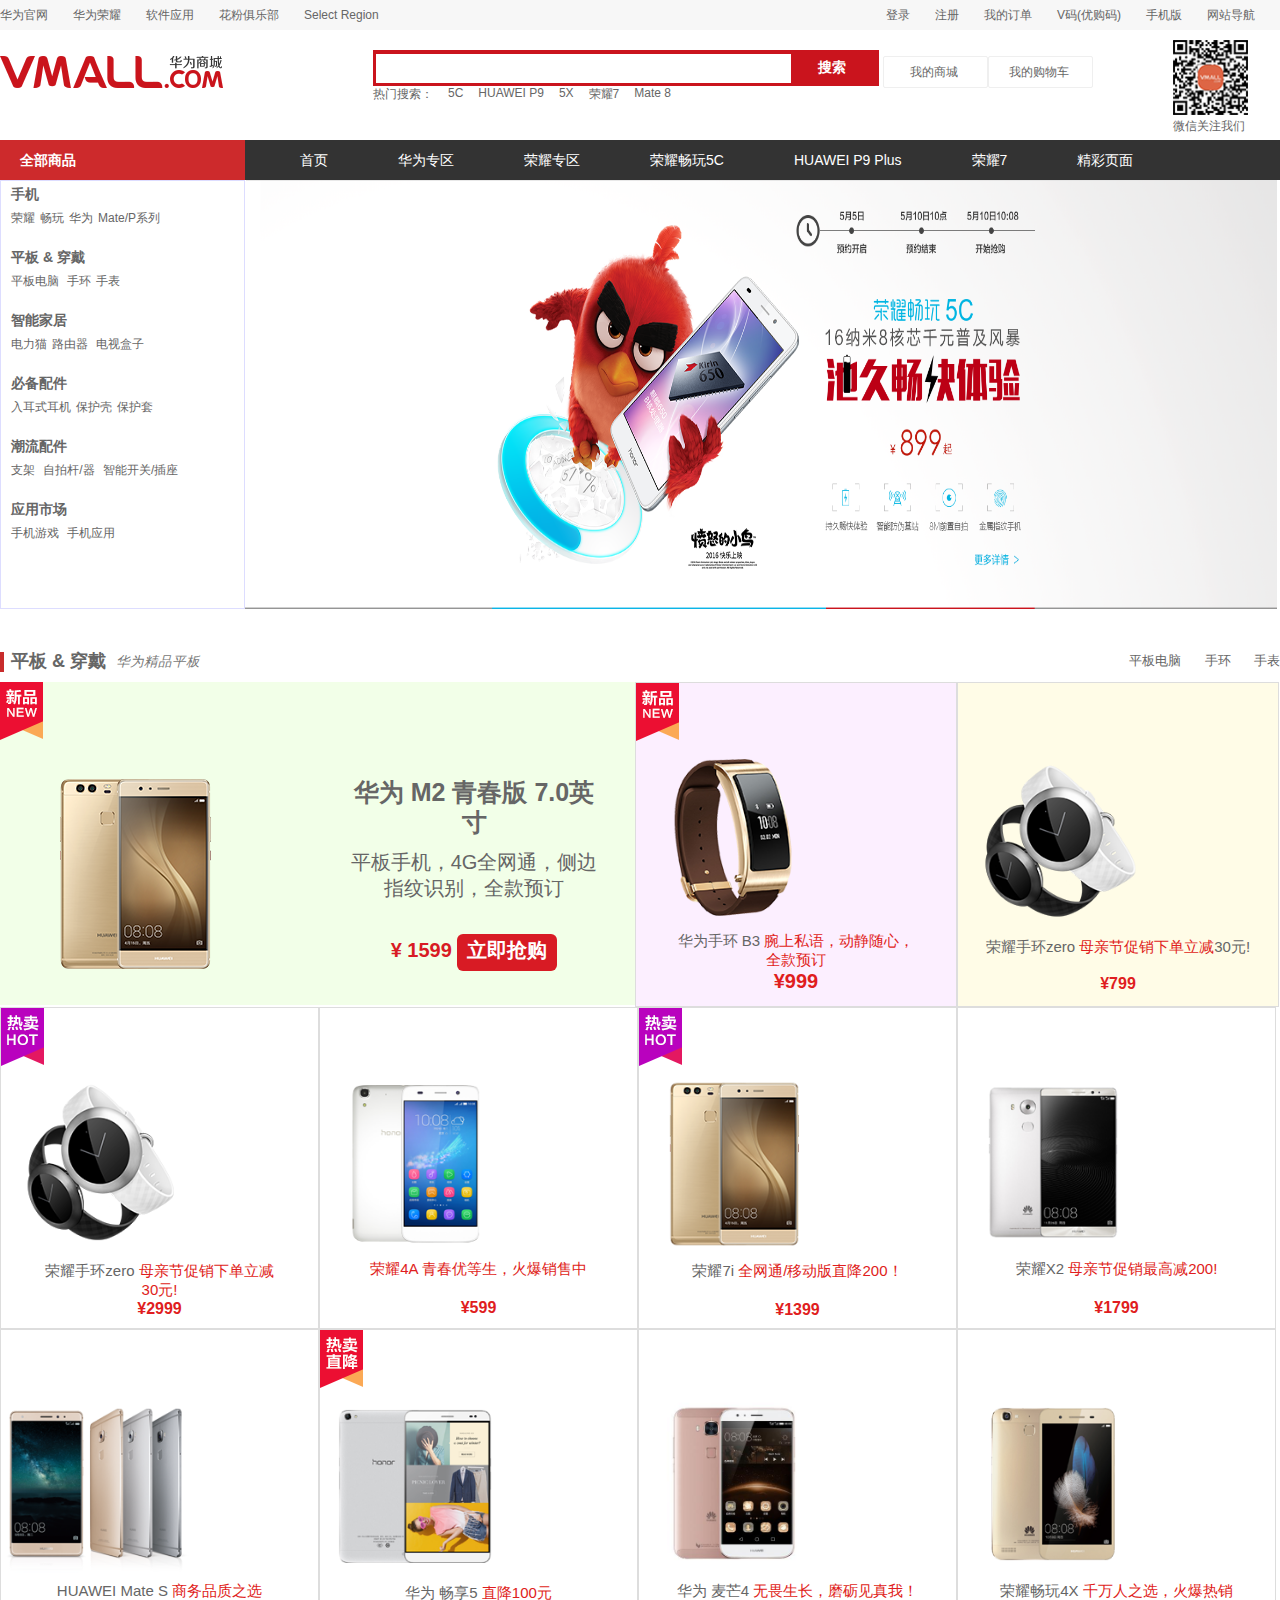
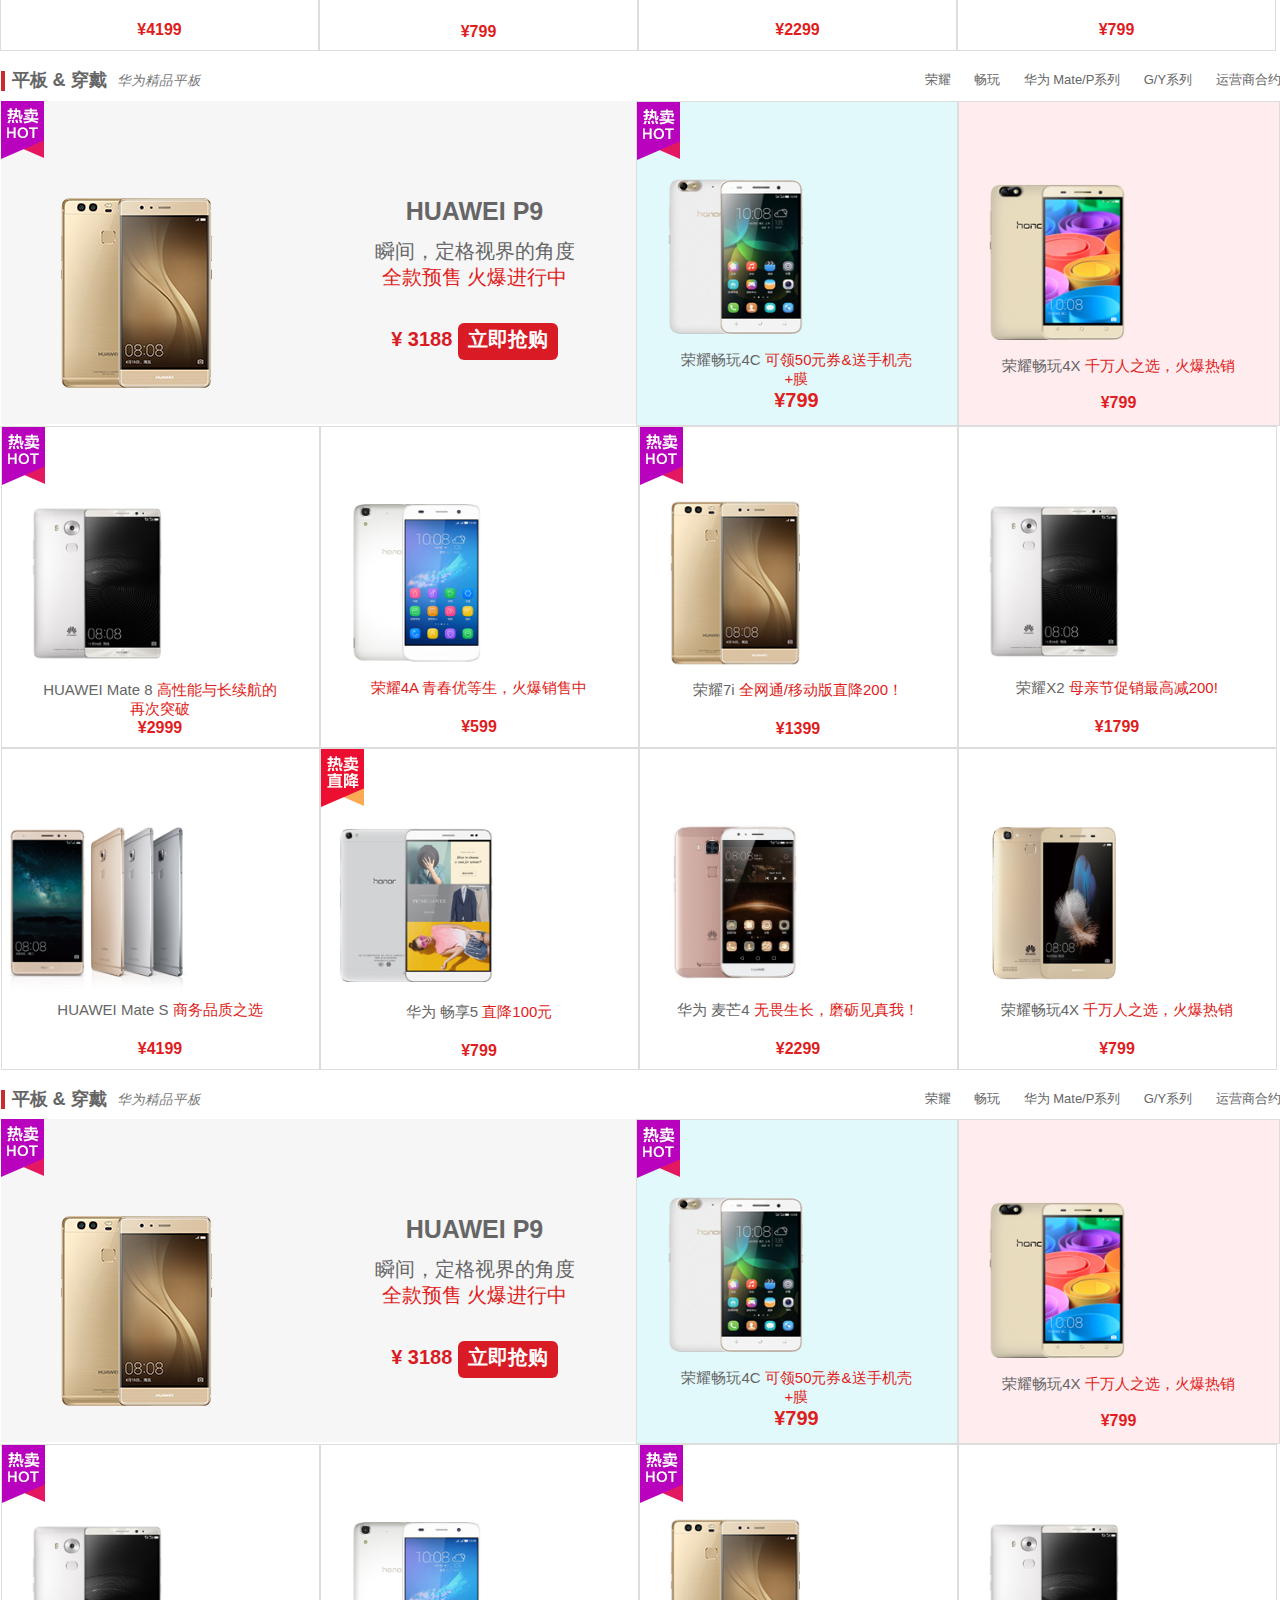
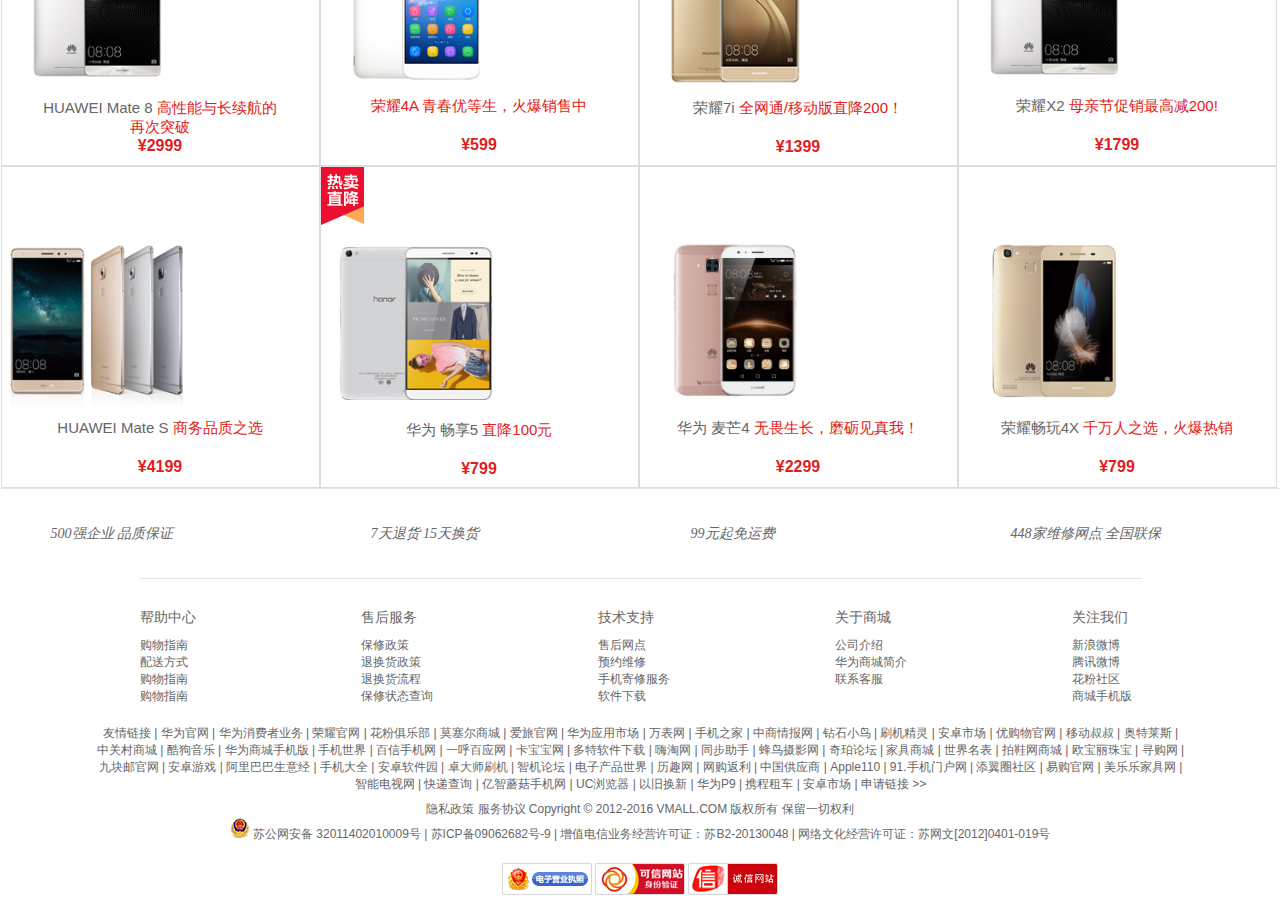
<file: hw_index.html>
<!DOCTYPE html>
<html>
<head>
    <title> new document </title>
    <meta charset="utf-8">
    <link rel="stylesheet" type="text/css" href="hw_index.css" >
    <link rel="icon" href="img/hw.ico">
</head>
<body>
<!-- 页面顶部 -->
<!-- 顶部容器 ：width:100% -->
<header id="top">
    <!-- 内容显示区域 ：width : 1211px -->
    <div id="top_box">
        <ul class="lf">
            <li><a href="#">华为官网</a></li>
            <li><a href="#">华为荣耀</a></li>
            <li>
                <a href="#">软件应用</a>
                <!--鼠标移入移出事件-->
            </li>
            <li><a href="#">花粉俱乐部</a></li>
            <li><a href="#">Select Region</a></li>
        </ul>
        <ul class="rt">
            <li><a href="#">登录</a></li>
            <li><a href="#">注册</a></li>
            <li><a href="#">我的订单</a></li>
            <li><a href="#">V码(优购码)</a></li>
            <li><a href="#">手机版</a></li>
            <li>
                <a href="#">网站导航</a>
                <!--鼠标移入移出事件-->
            </li>
        </ul>
    </div>
</header>
<!-- logo 和 搜索框 -->
<div id="top_main">
    <div class="lf  top_main_left">
        <img src="img/image/newLogo.png" alt="" />
    </div>
    <div class="lf search_box">
        <div class="search">
            <input type="text" class="text" id="txtSearch"/>
            <input type="button" class="button" value="搜索"/>
        </div>
        <div class="hot_words">
            <span>热门搜索：</span>
            <a href="#"> 5C</a>
            <a href="#"> HUAWEI P9</a>
            <a href="#"> 5X</a>
            <a href="#">荣耀7</a>
            <a href="#"> Mate 8</a>

        </div>
    </div>
    <div class="lf" id="my_hw">我的商城</div>
    <div class="lf" id="settle_up">我的购物车</div>
    <div class="lf" id="weixin">
        <img src="img/qrcode_vmall_wechat01.jpg" style="width:75px;height:75px;" alt=""/>
        <p>微信关注我们</p>
    </div>
</div><!--top_main-->

<!-- 导航 -->
<nav id="nav">
    <div id="category">
        <a href="#">全部商品</a>
    </div>
    <ul id="nav_items" class="lf">
        <li><a href="#">首页</a></li>
        <li><a href="#">华为专区</a></li>
        <li><a href="#">荣耀专区</a></li>
        <li><a href="#">荣耀畅玩5C</a><s></s></li>
        <li><a href="#">HUAWEI P9 Plus</a></li>
        <li><a href="#">荣耀7</a></li>
        <li><a href="#">精彩页面</a></li>
    </ul>
</nav>
<!-- banner 广告 -->
<div id="banner">
    <ul id="cate_box" class="lf">
        <li>
            <h3><a href="#">手机</a></h3>
            <p><span>荣耀</span><span>畅玩</span><span>华为</span><span>Mate/P系列</span></p>
        </li>
        <li>
            <h3><a href="#">平板 & 穿戴</a></h3>
            <p><span>平板电脑 </span><span>手环</span><span>手表</span></p>
        </li>
        <li>
            <h3><a href="#">智能家居</a></h3>
            <p><span>电力猫</span><span>路由器 </span><span>电视盒子</span></p>
        </li>
        <li>
            <h3><a href="#">必备配件</a></h3>
            <p><span>入耳式耳机</span><span>保护壳</span><span>保护套</span></p>
        </li>
        <li>
            <h3><a href="#">潮流配件</a></h3>
            <p><span>支架 </span><span>自拍杆/器 </span><span>智能开关/插座</span></p>
        </li>
        <li>
            <h3><a href="#">应用市场</a></h3>
            <p><span>手机游戏 </span><span>手机应用</span></p>
        </li>
    </ul>
    <!--图片轮播 -->
    <form>
        <div class="slider">
            <img id="slider_img" class="img_slider" src="img/slide01.png" alt=""/>
        </div>
    </form>

</div>
<div class="hr-2"></div>
<!-- 网页主体 -->
    <!-- 平板 & 穿戴华为精品平板开始-->
    <div class="hr-2"></div>
    <div class="channel-floor"><!--智能家居上网必备 -->
        <div class="h">
            <h2><a href="#">平板 & 穿戴</a></h2>
            <em class="channel-subtitle">华为精品平板</em>
            <ul class="rt channel-nav">
                <li><a href="">平板电脑</a></li>
                <li><a href="">手环</a></li>
                <li><a href="">手表</a></li>
            </ul>
        </div>
        <div class="floor_two">
        <div class="floor_two">
            <ul class="channel-pro-list"">
                <li class="channel-pro-1-1 floor_2" style="background-color: #F2FFE8">
                    <div><img src="img/new_ping.png"></div>
                    <div class="p-img">
                        <img src="img/phone09.png" alt="">
                    </div>
                    <div class="p-name">
                        <p class="HUAWEIP9">华为 M2 青春版 7.0英寸</p>
                        <p>平板手机，4G全网通，侧边指纹识别，全款预订</p>
                        <p class="HUAWEIP9_p1">
                            <span>¥</span>
                            <span>1599</span>
                            <span class="HUAWEIP9_p1_span">立即抢购</span>
                        </p>
                    </div>
                </li>
                <li  class="channel-pro-1-2"style="background-color: #FCEFFF">
                    <div><img src="img/new_ping.png" alt="">	</div>
                    <img src="img/1462370371169.png" class="channel-pro-1-2img">
                    <p class="channel-pro-1-2_p">华为手环 B3 <a>腕上私语，动静随心，<br>全款预订</a></p>
                    <p class="channel-pro-1-2_p2">¥999</p>
                </li>
                <li  class="channel-pro-1-3" style="background-color: #FFFCE7">
                    <img src="img/1448853168609.png" class="channel-pro-1-2img">
                    <p class="channel-pro-1-2_p">荣耀手环zero <a>母亲节促销下单立减</a>30元!</p>
                    <p class="channel-pro-1-2_p2" style="margin-top:18px;">¥799</p>
                </li>
                <li class="channel-pro-1-4">
                    <div><img src="img/hot_but.png" ></div>
                    <img src="img/1448853168609.png"  height="190px">
                    <p class="channel-pro-1-2_p">荣耀手环zero <a>母亲节促销下单立减<a><br>30元!</p>
                    <p class="channel-pro-1-2_p2">¥2999</p>
                </li>
                <li class="channel-pro-1-5">
                    <img src="img/phone14.png"  height="190px">
                    <p class="channel-pro-1-2_p">荣耀4A<a> 青春优等生，火爆销售中</a></p>
                    <p class="channel-pro-1-2_p2" style="margin-top:20px;">¥599</p>
                </li>
                <li class="channel-pro-1-6">
                    <div><img src="img/hot_but.png" ></div>
                    <img src="img/phone09.png"  height="190px">
                    <p class="channel-pro-1-2_p">荣耀7i<a> 全网通/移动版直降200！</a></p>
                    <p class="channel-pro-1-2_p2" style="margin-top:20px;">¥1399</p>
                </li>
                <li class="channel-pro-1-7">
                    <img src="img/phone12.png"  height="190px">
                    <p class="channel-pro-1-2_p">荣耀X2 <a>母亲节促销最高减200!</a></p>
                    <p class="channel-pro-1-2_p2" style="margin-top:20px;">¥1799</p>
                </li>
                <li class="channel-pro-1-8">
                    <img src="img/1454039821497.png"  height="190px">
                    <p class="channel-pro-1-2_p">HUAWEI Mate S <a>商务品质之选</a></p>
                    <p class="channel-pro-1-2_p2" style="margin-top:20px;">¥4199</p>
                </li>
                <li class="channel-pro-1-9">
                    <div><img src="img/1446367641045.png" ></div>
                    <img src="img/1455415746352.png"  height="190px">
                    <p class="channel-pro-1-2_p">华为 畅享5 <a>直降100元</a></p>
                    <p class="channel-pro-1-2_p2" style="margin-top:20px;">¥799</p>
                </li>
                <li class="channel-pro-1-10">
                    <img src="img/1453455044526.jpg"  height="190px">
                    <p class="channel-pro-1-2_p">华为 麦芒4 <a>无畏生长，磨砺见真我！</a></p>
                    <p class="channel-pro-1-2_p2" style="margin-top:20px;">¥2299</p>
                </li>
                <li class="channel-pro-1-11">
                    <img src="img/1457936187476.png"  height="190px">
                    <p class="channel-pro-1-2_p">荣耀畅玩4X <a>千万人之选，火爆热销</a></p>
                    <p class="channel-pro-1-2_p2" style="margin-top:20px;">¥799</p>
                </li>
            </ul>
        </div><!-- 平板 & 穿戴华为精品平板-->
        <!-- 智能家居上网必备-->
        <div class="hr-2"></div>
        <div class="channel-floor"><!--必备配件配件与服务 -->
            <div class="h">
                <h2><a href="#">平板 & 穿戴</a></h2>
                <em class="channel-subtitle">华为精品平板</em>
                <ul class="rt channel-nav">
                    <li><a href="">荣耀</a></li>
                    <li><a href="">畅玩</a></li>
                    <li><a href="">华为 Mate/P系列</a></li>
                    <li><a href="">G/Y系列</a></li>
                    <li><a href="">运营商合约</a></li>
                </ul>
            </div>
            <div class="floor_two"> <!-- 华为 M2 青春版 7.0英寸楼层-->
                <ul class="channel-pro-list">
                    <li class="channel-pro-1-1">
                        <div><img src="img/hot_but.png"></div>
                        <div class="p-img">
                            <img src="img/phone09.png" alt="">
                        </div>
                        <div class="p-name">
                            <p class="HUAWEIP9">HUAWEI P9</p>
                            <p>瞬间，定格视界的角度</p>
                            <p style="color:#E01D20">全款预售 火爆进行中</p>
                            <p class="HUAWEIP9_p1">
                                <span>¥</span>
                                <span>3188</span>
                                <span class="HUAWEIP9_p1_span">立即抢购</span>
                            </p>
                        </div>
                    </li>
                    <li  class="channel-pro-1-2">
                        <div><img src="img/hot_but.png" alt="">	</div>
                        <img src="img/phone08.png" class="channel-pro-1-2img">
                        <p class="channel-pro-1-2_p">荣耀畅玩4C <a>可领50元券&送手机壳<br>+膜</a></p>
                        <p class="channel-pro-1-2_p2">¥799</p>
                    </li>
                    <li  class="channel-pro-1-3">
                        <img src="img/phone11png.png" class="channel-pro-1-2img">
                        <p class="channel-pro-1-2_p">荣耀畅玩4X <a>千万人之选，火爆热销</a></p>
                        <p class="channel-pro-1-2_p2" style="margin-top:18px;">¥799</p>
                    </li>
                    <li class="channel-pro-1-4">
                        <div><img src="img/hot_but.png" ></div>
                        <img src="img/phone12.png"  height="190px">
                        <p class="channel-pro-1-2_p">HUAWEI Mate 8 <a>高性能与长续航的<a><br>再次突破</p>
                        <p class="channel-pro-1-2_p2">¥2999</p>
                    </li>
                    <li class="channel-pro-1-5">
                        <img src="img/phone14.png"  height="190px">
                        <p class="channel-pro-1-2_p">荣耀4A<a> 青春优等生，火爆销售中</a></p>
                        <p class="channel-pro-1-2_p2" style="margin-top:20px;">¥599</p>
                    </li>
                    <li class="channel-pro-1-6">
                        <div><img src="img/hot_but.png" ></div>
                        <img src="img/phone09.png"  height="190px">
                        <p class="channel-pro-1-2_p">荣耀7i<a> 全网通/移动版直降200！</a></p>
                        <p class="channel-pro-1-2_p2" style="margin-top:20px;">¥1399</p>
                    </li>
                    <li class="channel-pro-1-7">
                        <img src="img/phone12.png"  height="190px">
                        <p class="channel-pro-1-2_p">荣耀X2 <a>母亲节促销最高减200!</a></p>
                        <p class="channel-pro-1-2_p2" style="margin-top:20px;">¥1799</p>
                    </li>
                    <li class="channel-pro-1-8">
                        <img src="img/1454039821497.png"  height="190px">
                        <p class="channel-pro-1-2_p">HUAWEI Mate S <a>商务品质之选</a></p>
                        <p class="channel-pro-1-2_p2" style="margin-top:20px;">¥4199</p>
                    </li>
                    <li class="channel-pro-1-9">
                        <div><img src="img/1446367641045.png" ></div>
                        <img src="img/1455415746352.png"  height="190px">
                        <p class="channel-pro-1-2_p">华为 畅享5 <a>直降100元</a></p>
                        <p class="channel-pro-1-2_p2" style="margin-top:20px;">¥799</p>
                    </li>
                    <li class="channel-pro-1-10">
                        <img src="img/1453455044526.jpg"  height="190px">
                        <p class="channel-pro-1-2_p">华为 麦芒4 <a>无畏生长，磨砺见真我！</a></p>
                        <p class="channel-pro-1-2_p2" style="margin-top:20px;">¥2299</p>
                    </li>
                    <li class="channel-pro-1-11">
                        <img src="img/1457936187476.png"  height="190px">
                        <p class="channel-pro-1-2_p">荣耀畅玩4X <a>千万人之选，火爆热销</a></p>
                        <p class="channel-pro-1-2_p2" style="margin-top:20px;">¥799</p>
                    </li>
                </ul>
            </div>
            <div class="hr-2"></div>
            <div class="channel-floor">
                <div class="h">
                    <h2><a href="#">平板 & 穿戴</a></h2>
                    <em class="channel-subtitle">华为精品平板</em>
                    <ul class="rt channel-nav">
                        <li><a href="">荣耀</a></li>
                        <li><a href="">畅玩</a></li>
                        <li><a href="">华为 Mate/P系列</a></li>
                        <li><a href="">G/Y系列</a></li>
                        <li><a href="">运营商合约</a></li>
                    </ul>
                </div>
                <div class="floor_two"> <!-- 智能家居上网必备-->
                    <ul class="channel-pro-list">
                        <li class="channel-pro-1-1">
                            <div><img src="img/hot_but.png"></div>
                            <div class="p-img">
                                <img src="img/phone09.png" alt="">
                            </div>
                            <div class="p-name">
                                <p class="HUAWEIP9">HUAWEI P9</p>
                                <p>瞬间，定格视界的角度</p>
                                <p style="color:#E01D20">全款预售 火爆进行中</p>
                                <p class="HUAWEIP9_p1">
                                    <span>¥</span>
                                    <span>3188</span>
                                    <span class="HUAWEIP9_p1_span">立即抢购</span>
                                </p>
                            </div>
                        </li>
                        <li  class="channel-pro-1-2">
                            <div><img src="img/hot_but.png" alt="">	</div>
                            <img src="img/phone08.png" class="channel-pro-1-2img">
                            <p class="channel-pro-1-2_p">荣耀畅玩4C <a>可领50元券&送手机壳<br>+膜</a></p>
                            <p class="channel-pro-1-2_p2">¥799</p>
                        </li>
                        <li  class="channel-pro-1-3">
                            <img src="img/phone11png.png" class="channel-pro-1-2img">
                            <p class="channel-pro-1-2_p">荣耀畅玩4X <a>千万人之选，火爆热销</a></p>
                            <p class="channel-pro-1-2_p2" style="margin-top:18px;">¥799</p>
                        </li>
                        <li class="channel-pro-1-4">
                            <div><img src="img/hot_but.png" ></div>
                            <img src="img/phone12.png"  height="190px">
                            <p class="channel-pro-1-2_p">HUAWEI Mate 8 <a>高性能与长续航的<a><br>再次突破</p>
                            <p class="channel-pro-1-2_p2">¥2999</p>
                        </li>
                        <li class="channel-pro-1-5">
                            <img src="img/phone14.png"  height="190px">
                            <p class="channel-pro-1-2_p">荣耀4A<a> 青春优等生，火爆销售中</a></p>
                            <p class="channel-pro-1-2_p2" style="margin-top:20px;">¥599</p>
                        </li>
                        <li class="channel-pro-1-6">
                            <div><img src="img/hot_but.png" ></div>
                            <img src="img/phone09.png"  height="190px">
                            <p class="channel-pro-1-2_p">荣耀7i<a> 全网通/移动版直降200！</a></p>
                            <p class="channel-pro-1-2_p2" style="margin-top:20px;">¥1399</p>
                        </li>
                        <li class="channel-pro-1-7">
                            <img src="img/phone12.png"  height="190px">
                            <p class="channel-pro-1-2_p">荣耀X2 <a>母亲节促销最高减200!</a></p>
                            <p class="channel-pro-1-2_p2" style="margin-top:20px;">¥1799</p>
                        </li>
                        <li class="channel-pro-1-8">
                            <img src="img/1454039821497.png"  height="190px">
                            <p class="channel-pro-1-2_p">HUAWEI Mate S <a>商务品质之选</a></p>
                            <p class="channel-pro-1-2_p2" style="margin-top:20px;">¥4199</p>
                        </li>
                        <li class="channel-pro-1-9">
                            <div><img src="img/1446367641045.png" ></div>
                            <img src="img/1455415746352.png"  height="190px">
                            <p class="channel-pro-1-2_p">华为 畅享5 <a>直降100元</a></p>
                            <p class="channel-pro-1-2_p2" style="margin-top:20px;">¥799</p>
                        </li>
                        <li class="channel-pro-1-10">
                            <img src="img/1453455044526.jpg"  height="190px">
                            <p class="channel-pro-1-2_p">华为 麦芒4 <a>无畏生长，磨砺见真我！</a></p>
                            <p class="channel-pro-1-2_p2" style="margin-top:20px;">¥2299</p>
                        </li>
                        <li class="channel-pro-1-11">
                            <img src="img/1457936187476.png"  height="190px">
                            <p class="channel-pro-1-2_p">荣耀畅玩4X <a>千万人之选，火爆热销</a></p>
                            <p class="channel-pro-1-2_p2" style="margin-top:20px;">¥799</p>
                        </li>
                    </ul>
                </div>

   <div class="slogan">
       <ul>
           <li class="s1"><i>500强企业 品质保证</i></li>
           <li class="s1"><i>7天退货 15天换货 </i></li>
           <li class="s1"><i>99元起免运费</i></li>
           <li class="s1"><i>448家维修网点 全国联保</i></li>
       </ul>
   </div>
     <div class="service">
         <dl class="s1">
             <dt>帮助中心</dt>
             <dd>
                 <ol>
                     <li><a href="">购物指南</a></li>
                     <li><a href="">配送方式</a></li>
                     <li><a href="">购物指南</a></li>
                     <li><a href="">购物指南</a></li>
                 </ol>
             </dd>
         </dl>
        <dl class="s2">
            <dt>
                售后服务
                <dd>
                    <ol>
                        <li><a href="">保修政策</a></li>
                        <li><a href="">退换货政策</a></li>
                        <li><a href="">退换货流程</a></li>
                        <li><a href="">保修状态查询</a></li>
                    </ol>
                </dd>
            </dt>
        </dl>
         <dl class="s2">
             <dt>
                 技术支持
             <dd>
                 <ol>
                     <li><a href="">售后网点</a></li>
                     <li><a href="">预约维修</a></li>
                     <li><a href="">手机寄修服务</a></li>
                     <li><a href="">软件下载</a></li>
                 </ol>
             </dd>
             </dt>
         </dl><dl class="s2">
         <dt>
             <i></i>
             关于商城
         <dd>
             <ol>
                 <li><a href="">公司介绍</a></li>
                 <li><a href="">华为商城简介</a></li>
                 <li><a href="">联系客服</a></li>
             </ol>
         </dd>
         </dt>
     </dl>
         </dl><dl class="s2">
         <dt>
             <i></i>
             关注我们
         <dd>
             <ol>
                 <li><a href="">新浪微博</a></li>
                 <li><a href="">腾讯微博</a></li>
                 <li><a href="">花粉社区</a></li>
                 <li><a href="">商城手机版</a></li>
             </ol>
         </dd>
         </dt>
     </dl>

     </div>
<footer id="foot_box">
    <div class="footer-otherLink">
        <p style="text-align:left; text-align: center">
            友情链接 | 华为官网 | 华为消费者业务 | 荣耀官网 | 花粉俱乐部 | 莫塞尔商城 | 爱旅官网 | 华为应用市场 | 万表网 | 手机之家 | 中商情报网 | 钻石小鸟 | 刷机精灵 | 安卓市场 | 优购物官网 | 移动叔叔 | 奥特莱斯 |

        </p>
        <p style="text-align:left;text-align: center">
            中关村商城 | 酷狗音乐 | 华为商城手机版 | 手机世界 | 百信手机网 | 一呼百应网 | 卡宝宝网 | 多特软件下载 | 嗨淘网 | 同步助手 | 蜂鸟摄影网 | 奇珀论坛 | 家具商城 | 世界名表 | 拍鞋网商城 | 欧宝丽珠宝 | 寻购网 |
        </p>
        <p style="text-align:left; text-align: center">
            九块邮官网 | 安卓游戏 | 阿里巴巴生意经 | 手机大全 | 安卓软件园 | 卓大师刷机 | 智机论坛 | 电子产品世界 | 历趣网 | 网购返利 | 中国供应商 | Apple110 | 91.手机门户网 | 添翼圈社区 | 易购官网 | 美乐乐家具网 |
        </p>
        <p style="text-align:left; text-align: center">
            智能电视网 | 快递查询 | 亿智蘑菇手机网 | UC浏览器 | 以旧换新 | 华为P9 | 携程租车 | 安卓市场 | 申请链接 >>
        </p>
    </div>
    </div>
    </div>
    </div>
    <div class="footer-warrant-area">
        <p style="text-align:left; text-align: center">
            隐私政策 服务协议 Copyright © 2012-2016 VMALL.COM 版权所有 保留一切权利
        </p>
        <p style="text-align:left; text-align: center">
            <img src="img/20160226162651249.png" alt=""/>
            苏公网安备 32011402010009号 | 苏ICP备09062682号-9 | 增值电信业务经营许可证：苏B2-20130048 | 网络文化经营许可证：苏网文[2012]0401-019号
        </p>
        <p style="text-align:left; text-align: center" class="footer-img">
            <img src="img/20160226162415360.png" alt=""/>
            <img src="img/20160226162521265.png" alt=""/>
            <img src="img/20160226162531395.png" alt=""/>
        </p>
    </div>
</footer>
<script src="hw_index.js"></script>
</body>
</html>
</file>
<file: hw_index.css>
/*通用css*/
.top{
    width:100%
}
.channel-floor,#banner_img,nav,footer,section,#top_main,#banner:after{
    content: "";
    display: block;
    clear: both;
}
body{
    font:12px "microsoft yahei",Arial,Helvetica,sans-serif;
    color:#666;
    margin:0;
}
ul,ol,li,p,h1,h2,h3,h4,h5,h6,dl,dt,dd{
    margin:0;
    padding:0;
    list-style:none;
}
input{border:none;}

.lf{float:left;}
.rt{float:right;}
.clear{clear:both;}
/****************************************************/
.channel-floor,#top_box,#top_main,#banner,#main,#nav,#footer,#banner_img,#foot{
    width:1280px;
    margin:0 auto;
}
#top{
    width:100%;
    height:30px;
    line-height:30px;
    background-color:#F7F7F7;
}
/*********top_box**********/
a{
    color:#666;
    text-decoration:none;
}
/*超链接添加鼠标悬停在 html元素上的动态伪类*/
a:hover{
    color:#ff0700;
    text-decoration:underline;
}
#top_box{
    height:30px;
}
#top_box>img{
    float:left;
    margin-top:8px;
    margin-right:5px;
}
#top_main:after{
    content: "";
    display: block;
    clear: both;
}
#top_box>ul>li{
    float:left;
    text-align:center;
    padding-right: 25px;
}

.search_box{
    width:510px;
    padding:10px 0 0 40px;
    margin:10px 0 10px 110px;
    position:relative;
}
.search_box div.search{
    width:500px;
    height:30px;
    border: 3px solid #CA141D;
    background-color: #CA141D;
}
input.text{
    width:405px;
    height:19px;
    padding:5px;
    background-color: #ffffff;
    line-height: 20px;
    color: #999999;
    font-family: arial,"\5b8b\4f53";
}
input.button{
    width:75px;
    height:30px;
    font-size:14px;
    font-weight: 700;
    color: #fff;
    background:#CA141D;
}
div.hot_words{
    height:18px;
}
div.hot_words:after{
    content: "";
    display:block;
    clear: both;
}
div.hot_words span, div.hot_words a{
    float:left;
    font-weight: 400;
    margin-right: 15px;
}
#my_hw,#settle_up{
    width:99px;
    height:30px;
    line-height: 30px;
    margin-top: 26px;
    padding: 0 4px 0 0;
    border: 1px solid #EFEFEF;
    background-color: #FFF;
    text-align: center;
    cursor: pointer;
    position: relative;
    border-radius: 2px;
}
#weixin{
    margin: 10px 0 5px 80px;
}
.top_main_left{
    margin-top: 26px;
}
/*导航*/
#nav {
    height: 40px;
}
#category {
    width: 245px;
    float: left;
    background: #CD2A2C;
    height: 40px;
}
#category>a {
     display: inline-block;
     height: 40px;
     padding-left: 20px;
     line-height: 40px;
     color: #fff;
     font-size: 14px;
     font-weight: bold;
     text-decoration: none;
}
#nav{
    background-color: #333333;
}
#nav_items li{
    float: left;
    height: 40px;
    padding: 0 15px 0 55px;
}
#nav_items li a {
    height: 40px;
    width: 85px;
    text-align: center;
    color: #fff;
    font-weight: 500;
    font-size: 14px;
    text-decoration: none;
    line-height: 40px;
}
/* banner 广告 */
#cate_box {
    position: relative;
    width:240px;
    height:420px;
    padding: 4px 3px 3px 0;
    background: #FFFFFF;
    /*border-top-width: 0px;*/
    overflow: visible;
    border: 1px solid #ddddff;
    float: left;
    z-index: 999;
}
#cate_box>li {
    width: 190px;
    height: 63px;
    margin-left: 10px;
}
#cate_box li>p>span{
    margin: 0;
    font-size: 12px;
    width: 186px;
    height: 28px;
    padding-right:5px;
    line-height: 28px;
    font-weight: 400;
}
/*公共样式*/
.hr-1, .hr-2, .hr-3, .hr-4, .hr-5, .hr-7, .hr-9, .hr-10, .hr-15, .hr-20, .hr-22, .hr-25, .hr-30, .hr-35, .hr-40, .hr-45, .hr-50, .hr-55, .hr-60, .hr-65, .hr-70, .hr-75, .hr-80, .hr-85, .hr-90 {
    clear: both;
    font-size: 1px;
    line-height: 1px;
}
.hr-2{
    height: 20px;
}
.layout{
    height: 661px;
}
.layout:before, .layout:after {
    content: "";
    display: table;
    clear: both;
}
.u-4-3 {
    width: 996px;
    height: 302px;
}
.u-4-3:after{
    content: "";
    display: block;
    clear: both;
}
.u-4-3>ul:after{
    content: "";
    display: table;
    clear: both;
}
.channel-pro-item {
    float: left;
    color: #F8F8F8;
    width:490px;
    height:310px;
}
.channel-pro-item:hover{
    border:3px solid pink;
}
.channel-pro-item:after{
    content: "";
    display: block;
    clear: both;
}
.p-img {
    padding: 20px 30px 0 24px;
    float: left;
}
.p-name {
    margin: 61px 32px 0 0;
    padding-right: 0;
    font-size: 25px;
    line-height: 1.3;
    margin-bottom: 10px;
    width:258px;
    float:right;
    position:relative;
    top:-277px;

}
.p-img a {
    display: block;
    position: relative;
    cursor: pointer;
    color:#333333;
}
.p-shining {
    /*margin: 16px 0px 5px 100px;*/
    font-size: 15px;
    line-height: 22px;
    min-height: 78px;
}
.p-shining>.p-slogan{
    color: #777;
    font-size: 14px;
    margin-top:-266px;
    margin-left: 212px;
    float:left;
}
.p-promotions {
    color: #e01d20;
    margin-top: 140px;
}
.p-price {
    float:left;
    line-height: 29px;
    line-height: 32px;
    font-size: 25px;
    margin-top: -175px;
    margin-left: 206px;
    font-family: Arial;
    color: #e01d20;
}
.p-price em{
    line-height: 32px;
    font-size: 24px;
    margin-right: 5px;
    margin-right: 4px;
    font-size: 20px;
    float:left;
}
.price span {
    margin-right: 4px;
    float:left;
}
.p-button{
    background-color: #d81b24;
    color: #FFF;
    border-color: #b3131a;
    display: inline-block;
    font-size: 14px;
    width: 78px;
    text-align: center;
    border-width: 1px;
    border-style: solid;
    border-radius: 3px;
    height: 30px;
    line-height: 28px;
    float: left;
    margin-top:-173px;
    margin-left: 290px;
}
.p-button>a{
    color: #f0f0f0;
    font-weight: 500;

}
.p-tag {
    position: absolute;
    z-index: 5;
}
.p-tag>img{
    left:0;
}
.u-4-1{
    width:280px;
    border: 1px solid #ddd;
 }
.current {
    color: #333;
    background-color: #FFF;
}
.h-tab{
    height: 160px;
    border: 1px solid #ddddff;
}
.h-tab li{
    float: left;
    height: 30px;
    line-height: 30px;
    text-align: center;
    color: #838181;
    background-color:#ffffff ;
    width: 50%;
    font-size: 14px;
}

.h-tab li:hover{
    background-color:#f5f5f5;
}
.h-tab:after{
    content: "";
    display: table;
    clear: both;
}

.b li {
    line-height: 20px;
    height: 20px;
    white-space: nowrap;
    text-overflow: ellipsis;
}
.b li{
    content: "";
    display: block;
    clear: both;
}
.b ul>li>a {
    padding-left: 10px;
    color: #9c9590;
    background-position: -12px 6px;
    font-size: 10px;
}
#banner_img{
    height: 160px;
}
/*平板 & 穿戴华为精品平板*/
.channel-floor .h {
    padding-bottom: 10px;
}
.channel-floor .h:after{
    content: "";
    display: block;
    clear: both;
}
.channel-floor .h h2 {
    float: left;
    border-left: 4px solid #c82c2c;
    padding-left: 7px;
    line-height: 1.1;
    font-size: 18px;
    font-weight: 700;
}
.channel-floor .channel-subtitle {
    float: left;
    display: inline;
    font-size: 13.5px;
    color: #777;
    margin-left: 10px;
    position: relative;
    top: 1px;
    _top: 1px;
    font-weight: 400;
}
.channel-floor .channel-pro-rec-item {
    width:50%;
    height: 663px;
    margin-left: 0;
}
.channel-pro-item {
    float: left;
}
.hannel-pro-list>.channel-pro-item{
    content: "";
    display: block;
    clear: both;
}
.channel-pro-panels {
    background-color: #efefef;
    padding: 1px 4px 4px 1px;
    margin: 0 -1px -1px 0;
    position: relative;
}
#channel-pro-2-1 .pro-info02 {
    background-color: #f2ffe8;
    border-color: #f2ffe8;
    text-align: left;
}
.channel-floor .channel-nav li {
    display: inline-block;
    font-size: 13px;
    padding-left: 20px;
}
/* 华为 M2 青春版 7.0英寸楼层*/
.floor_two{
    width:1281px;
    height:969px;
}
.channel-pro-list{
    width:1280px;
    height:969px;
}
.channel-pro-1-1{
    width:635px;
    height:323px;
    background-color:#F6F6F6;
}

.p-name>.HUAWEIP9{
    font-size:25px;
    font-weight:bold;
    margin-bottom:12px;
    line-height:30px;
    margin-top: 250px;
}
.p-name>p{
    font-size:20px;
    text-align:center;
}
.HUAWEIP9_p1{
    margin-top:36px;
    font-size:40px;
    color:#D81B24;
    font-weight:bold;
}
.HUAWEIP9_p1_span{
    padding:5px 10px 10px 10px;
    background-color:#D81B24;
    border-radius:6px;
    color:#fff;
}
.channel-pro-1-2{
    width:320px;
    height:323px;
    border:1px solid #ddd;
    float:right;
    background-color:#E2F9FB;
}
.channel-pro-1-2_p{
    text-align:center;
    font-size:15px;
}
.channel-pro-1-2_p a{
    color:#E01D20;
}
.channel-pro-1-2  .channel-pro-1-2_p2{
    text-align:center;
    font-size:20px;
    color:#E01D20;
    font-weight:bold;
}
.channel-pro-1-2img{
    width:195px;
    height:185px;
}
.channel-pro-1-3{
    width:320px;
    height:323px;
    border:1px solid #ddd;
    background-color:#FFECEF;
}
.channel-pro-1-3>img{
    margin-top: 67px;
}
.channel-pro-1-2_p{
    text-align:center;
    font-size:15px;
}
.channel-pro-1-2_p a{
    color:#E01D20;
}
.channel-pro-1-2_p2{
    text-align:center;
    font-size:16px;
    color:#E01D20;
    font-weight:bold;
}
.channel-pro-1-4 {
    width:317px;
    height:320px;
    border:1px solid #ddd;
}
.channel-pro-1-5{
    width:317px;
    height:320px;
    border:1px solid #ddd;
}
.channel-pro-1-5>a>img{
    margin-top: 59px;
}
.channel-pro-1-6{
    width:317px;
    height:320px;
    border:1px solid #ddd;
}
.channel-pro-1-7{
    width:317px;
    height:320px;
    border:1px solid #ddd;
}
.channel-pro-1-7>img{
    margin-top: 59px;
}
.channel-pro-1-8{
    width:317px;
    height:320px;
    border:1px solid #ddd;
}
.channel-pro-1-8>img{
    margin-top: 59px;
}
.channel-pro-1-9{
    width:317px;
    height:320px;
    border:1px solid #ddd;
}
.channel-pro-1-10{
    width:317px;
    height:320px;
    border:1px solid #ddd;
}
.channel-pro-1-10>img{
    margin-top: 59px;
}
.channel-pro-1-11{
    width:317px;
    height:320px;
    border:1px solid #ddd;
}
.channel-pro-1-11>img{
    margin-top: 59px;
}
/*ul li的浮动*/
.channel-pro-list>li{
    float:left;
}
/*尾部*/
.hr-40 {
    height: 40px;
}
.hr-40:after{
    content: "";
    display: block;
    clear: both;
}
.follow{
    min-width: 1280px;
    height: 223px;
    background-position: 50% 0;
    font-family: 'Tahoma',\5FAE\8F6F\96C5\9ED1;
    background: url(img/bg51.jpg) scroll no-repeat;
}
.follow ul {
    float: right;
    margin-top: -28px;
}
.follow img {
    vertical-align: top;
    margin-top: 5px;
}
/*脚部*/
.slogan {
    border-top: 1px solid #e5e5e5;
    padding: 23px 0 22px;
    width: 1280px;
    margin: 0 auto;
    overflow: hidden;
    font-family: 'Tahoma',\5FAE\8F6F\96C5\9ED1;
}
.slogan .s1 {
    width: 270px;
}
.slogan li i {
    float: left;
    height: 44px;
    margin-right: 12px;
}
.slogan li {
    float: left;
    line-height: 44px;
    font-size: 14px;
    height: 44px;
    margin-left: 50px;
}
.service {
    border-top: 1px solid #e5e5e5;
    padding: 30px 0 20px;
    width: 1002px;
    overflow: hidden;
    margin: 0 auto;
    font-family: 'Tahoma',\5FAE\8F6F\96C5\9ED1;
}
.service .s1 dt i {
    background-position: 0 -54px;
}
.service dt i {
    width: 16px;
    height: 14px;
}
.service dl {
    float: left;
}

.service .s2 {
    margin-left: 165px;
}
.service>.s1>dt{
    margin-bottom: 10px;
    font-size: 14px;
}
.service>.s2>dt{
    margin-bottom: 10px;
    font-size: 14px;
}
/*脚部*/
.footer-otherLink {
    padding: 0 8px;
    text-align: center;
    word-break: break-all;
}
.footer-warrant-area {
    padding-top: 2350px;
    text-align: center;
}
.footer-warrant-area>.footer-img{
    margin-top:20px;
}
/*图片轮播*/
.img_slider{
    width: 1032px;
    height: 429px;
}
</file>
